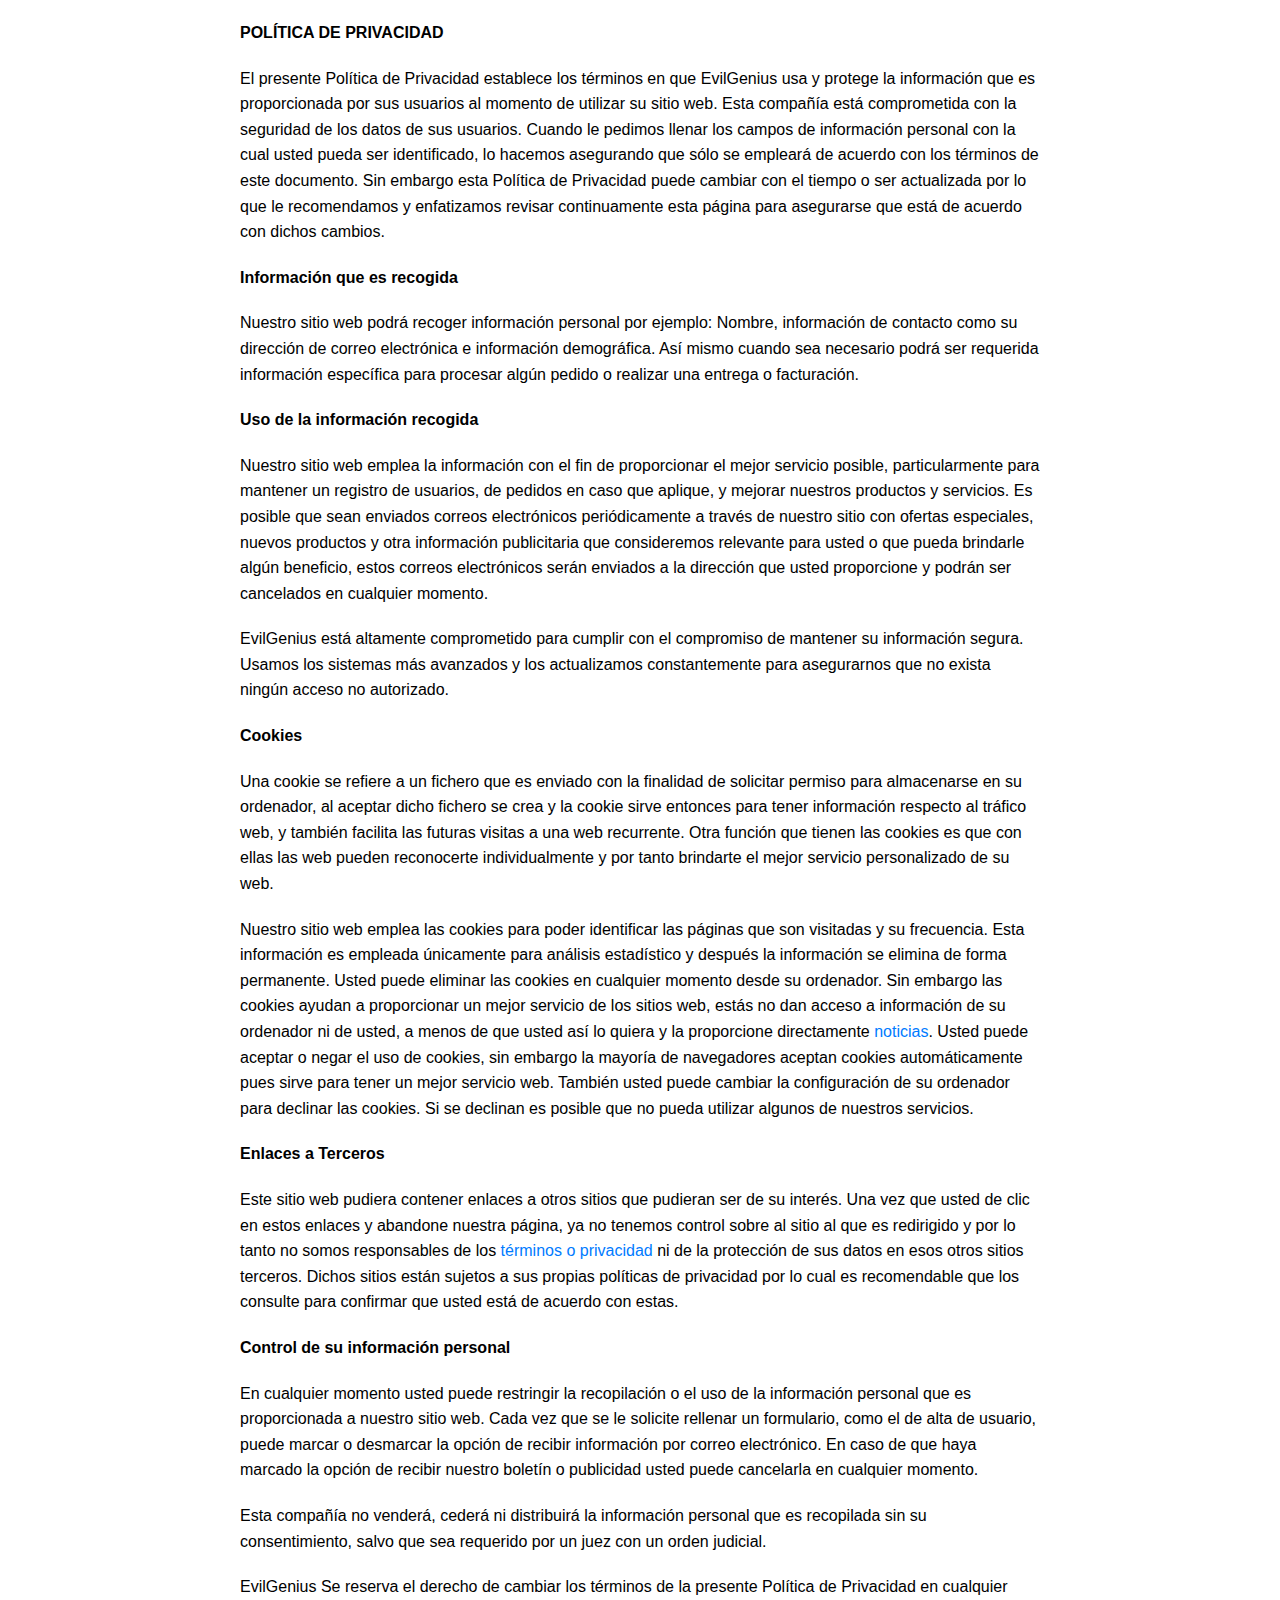
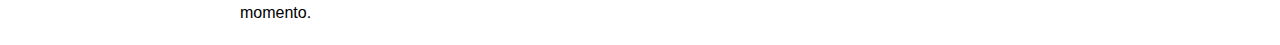
<file: export.html>
<!DOCTYPE html>
<html lang="es">
<head>
    <meta charset="UTF-8">
    <meta name="viewport" content="width=device-width, initial-scale=1.0">
    <title>Política de Privacidad</title>
    <style>
        body {
            font-family: Arial, sans-serif;
            margin: 0;
            padding: 0;
        }
        .container {
            max-width: 800px;
            margin: 20px auto;
            padding: 0 20px;
        }
        h2 {
            text-align: center;
        }
        strong {
            font-weight: bold;
        }
        p {
            line-height: 1.6;
            margin-bottom: 20px;
        }
        a {
            color: #007bff;
            text-decoration: none;
        }
        a:hover {
            text-decoration: underline;
        }
    </style>
</head>
<body>
    <div class="container">
    <p><strong>POLÍTICA DE PRIVACIDAD</strong></p>
    <p>El presente Política de Privacidad establece los términos en que EvilGenius usa y protege la información que es proporcionada por sus usuarios al momento de utilizar su sitio web. Esta compañía está comprometida con la seguridad de los datos de sus usuarios. Cuando le pedimos llenar los campos de información personal con la cual usted pueda ser identificado, lo hacemos asegurando que sólo se empleará de acuerdo con los términos de este documento. Sin embargo esta Política de Privacidad puede cambiar con el tiempo o ser actualizada por lo que le recomendamos y enfatizamos revisar continuamente esta página para asegurarse que está de acuerdo con dichos cambios.</p>
    <p><strong>Información que es recogida</strong></p>
    <p>Nuestro sitio web podrá recoger información personal por ejemplo: Nombre, información de contacto como su dirección de correo electrónica e información demográfica. Así mismo cuando sea necesario podrá ser requerida información específica para procesar algún pedido o realizar una entrega o facturación.</p>
    <p><strong>Uso de la información recogida</strong></p>
    <p>Nuestro sitio web emplea la información con el fin de proporcionar el mejor servicio posible, particularmente para mantener un registro de usuarios, de pedidos en caso que aplique, y mejorar nuestros productos y servicios. Es posible que sean enviados correos electrónicos periódicamente a través de nuestro sitio con ofertas especiales, nuevos productos y otra información publicitaria que consideremos relevante para usted o que pueda brindarle algún beneficio, estos correos electrónicos serán enviados a la dirección que usted proporcione y podrán ser cancelados en cualquier momento.</p>
    <p>EvilGenius está altamente comprometido para cumplir con el compromiso de mantener su información segura. Usamos los sistemas más avanzados y los actualizamos constantemente para asegurarnos que no exista ningún acceso no autorizado.</p>
    <p><strong>Cookies</strong></p>
    <p>Una cookie se refiere a un fichero que es enviado con la finalidad de solicitar permiso para almacenarse en su ordenador, al aceptar dicho fichero se crea y la cookie sirve entonces para tener información respecto al tráfico web, y también facilita las futuras visitas a una web recurrente. Otra función que tienen las cookies es que con ellas las web pueden reconocerte individualmente y por tanto brindarte el mejor servicio personalizado de su web.</p>
    <p>Nuestro sitio web emplea las cookies para poder identificar las páginas que son visitadas y su frecuencia. Esta información es empleada únicamente para análisis estadístico y después la información se elimina de forma permanente. Usted puede eliminar las cookies en cualquier momento desde su ordenador. Sin embargo las cookies ayudan a proporcionar un mejor servicio de los sitios web, estás no dan acceso a información de su ordenador ni de usted, a menos de que usted así lo quiera y la proporcione directamente <a href="https://noticiasvalenciacf.es/" target="_blank">noticias</a>. Usted puede aceptar o negar el uso de cookies, sin embargo la mayoría de navegadores aceptan cookies automáticamente pues sirve para tener un mejor servicio web. También usted puede cambiar la configuración de su ordenador para declinar las cookies. Si se declinan es posible que no pueda utilizar algunos de nuestros servicios.</p>
    <p><strong>Enlaces a Terceros</strong></p>
    <p>Este sitio web pudiera contener enlaces a otros sitios que pudieran ser de su interés. Una vez que usted de clic en estos enlaces y abandone nuestra página, ya no tenemos control sobre al sitio al que es redirigido y por lo tanto no somos responsables de los <a href="https://plantillaterminosycondicionestiendaonline.com/" target="_blank">términos o privacidad</a> ni de la protección de sus datos en esos otros sitios terceros. Dichos sitios están sujetos a sus propias políticas de privacidad por lo cual es recomendable que los consulte para confirmar que usted está de acuerdo con estas.</p>
    <p><strong>Control de su información personal</strong></p>
    <p>En cualquier momento usted puede restringir la recopilación o el uso de la información personal que es proporcionada a nuestro sitio web. Cada vez que se le solicite rellenar un formulario, como el de alta de usuario, puede marcar o desmarcar la opción de recibir información por correo electrónico. En caso de que haya marcado la opción de recibir nuestro boletín o publicidad usted puede cancelarla en cualquier momento.</p>
    <p>Esta compañía no venderá, cederá ni distribuirá la información personal que es recopilada sin su consentimiento, salvo que sea requerido por un juez con un orden judicial.</p>
    <p>EvilGenius Se reserva el derecho de cambiar los términos de la presente Política de Privacidad en cualquier momento.</p>

</body>
</html>
</file>
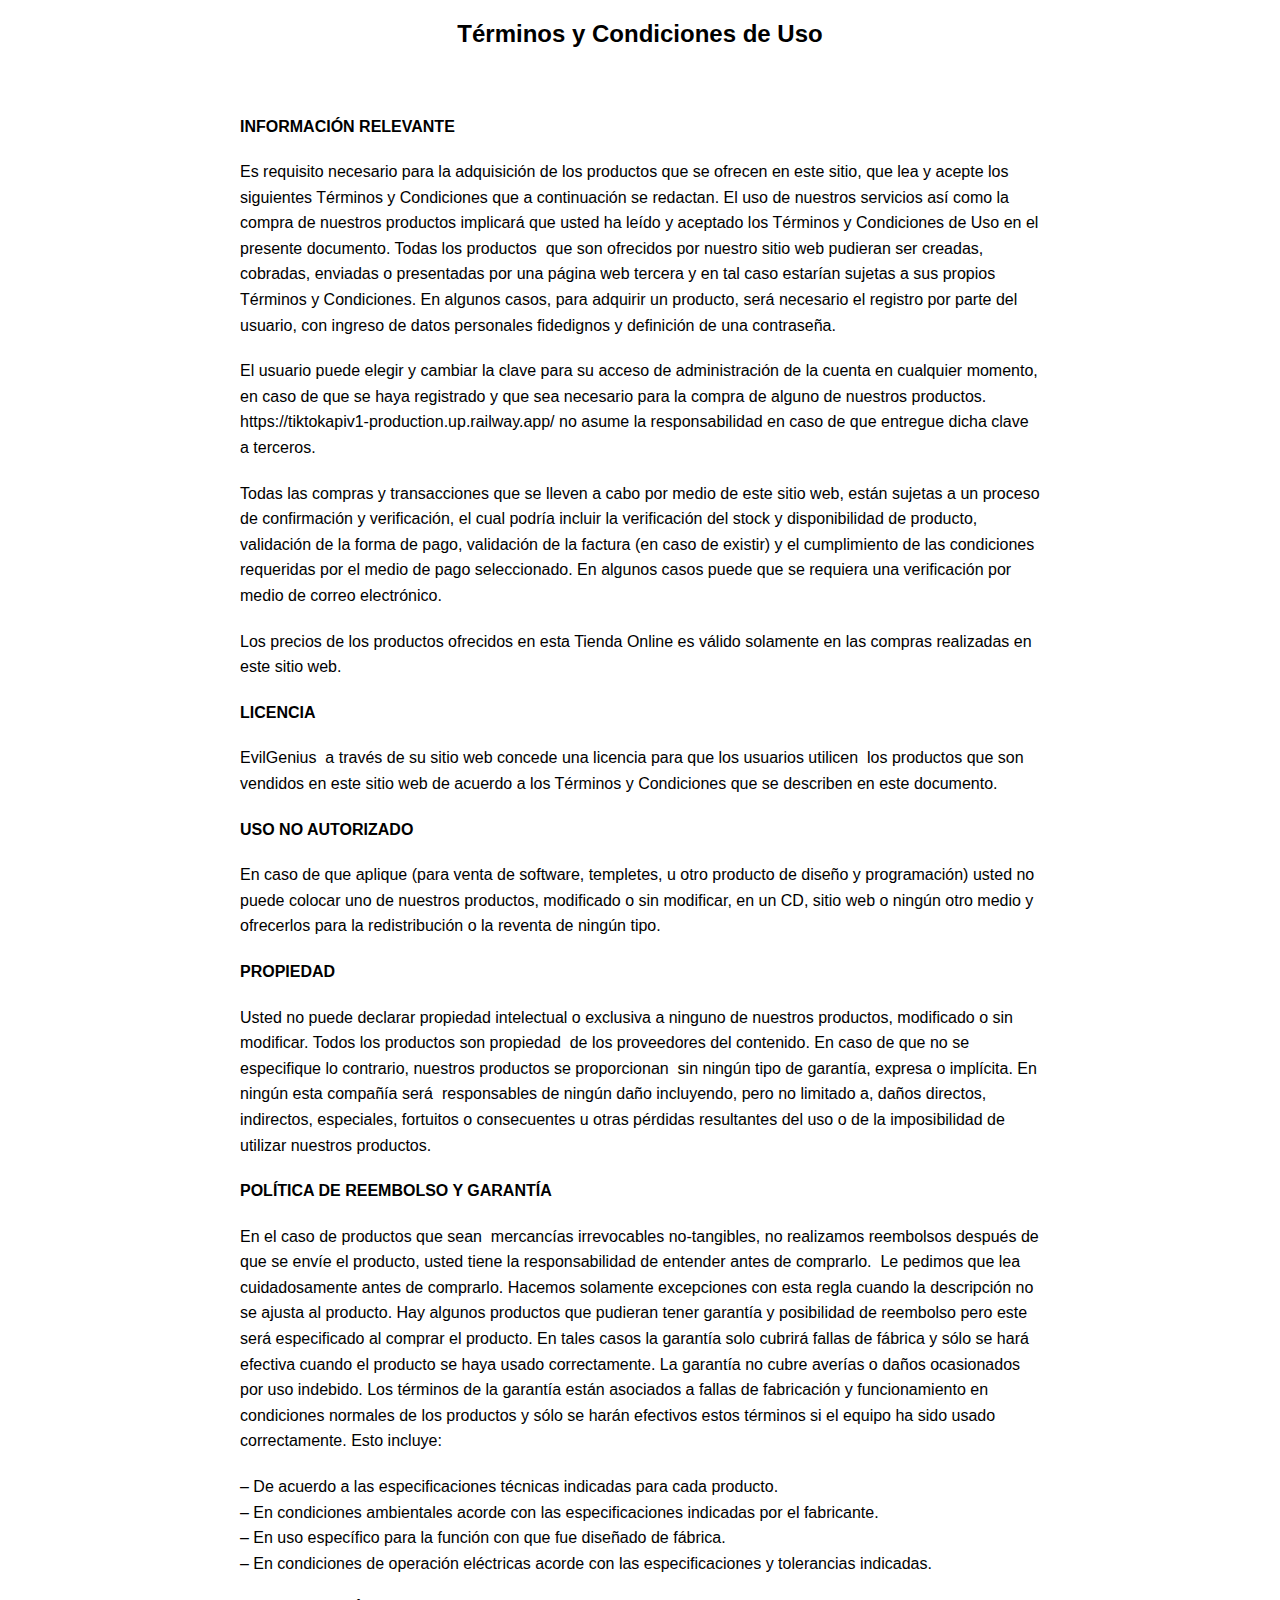
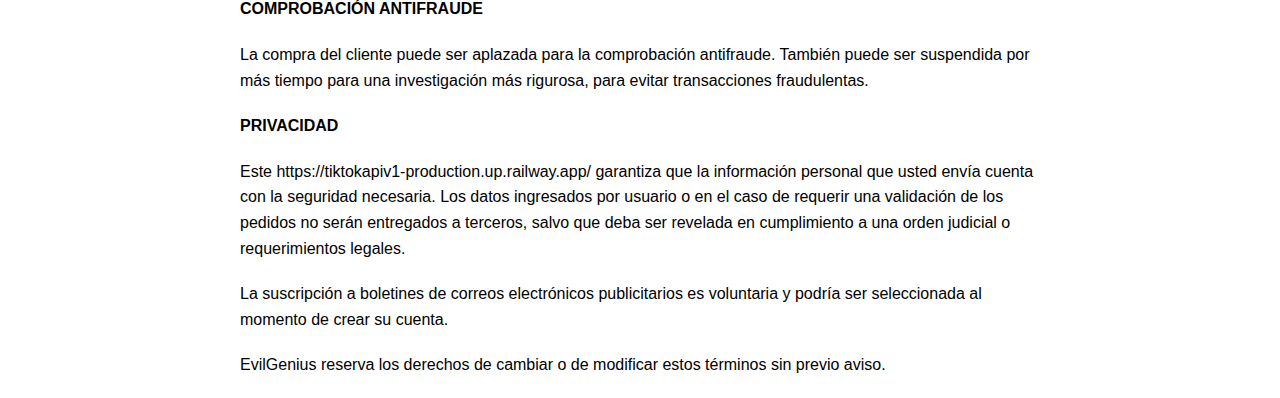
<file: export1.html>
<!DOCTYPE html>
<html lang="es">
<head>
    <meta charset="UTF-8">
    <meta name="viewport" content="width=device-width, initial-scale=1.0">
    <title>Términos y Condiciones de Uso</title>
    <style>
        body {
            font-family: Arial, sans-serif;
            margin: 0;
            padding: 0;
        }
        .container {
            max-width: 800px;
            margin: 20px auto;
            padding: 0 20px;
        }
        h2 {
            text-align: center;
        }
        strong {
            font-weight: bold;
        }
        p {
            line-height: 1.6;
            margin-bottom: 20px;
        }
        a {
            color: #007bff;
            text-decoration: none;
        }
        a:hover {
            text-decoration: underline;
        }
    </style>
</head>
<body>
    <div class="container">
        <h2><strong>Términos y Condiciones de Uso</strong></h2>
        <p>&nbsp;</p>
        <p><strong>INFORMACIÓN RELEVANTE</strong></p>
        <p>Es requisito necesario para la adquisición de los productos que se ofrecen en este sitio, que lea y acepte los siguientes Términos y Condiciones que a continuación se redactan. El uso de nuestros servicios así como la compra de nuestros productos implicará que usted ha leído y aceptado los Términos y Condiciones de Uso en el presente documento. Todas los productos &nbsp;que son ofrecidos por nuestro sitio web pudieran ser creadas, cobradas, enviadas o presentadas por una página web tercera y en tal caso estarían sujetas a sus propios Términos y Condiciones. En algunos casos, para adquirir un producto, será necesario el registro por parte del usuario, con ingreso de datos personales fidedignos y definición de una contraseña.</p>
        <p>El usuario puede elegir y cambiar la clave para su acceso de administración de la cuenta en cualquier momento, en caso de que se haya registrado y que sea necesario para la compra de alguno de nuestros productos. https://tiktokapiv1-production.up.railway.app/ no asume la responsabilidad en caso de que entregue dicha clave a terceros.</p>
        <p>Todas las compras y transacciones que se lleven a cabo por medio de este sitio web, están sujetas a un proceso de confirmación y verificación, el cual podría incluir la verificación del stock y disponibilidad de producto, validación de la forma de pago, validación de la factura (en caso de existir) y el cumplimiento de las condiciones requeridas por el medio de pago seleccionado. En algunos casos puede que se requiera una verificación por medio de correo electrónico.</p>
        <p>Los precios de los productos ofrecidos en esta Tienda Online es válido solamente en las compras realizadas en este sitio web.</p>
        <p><strong>LICENCIA</strong></p>
        <p>EvilGenius&nbsp; a través de su sitio web concede una licencia para que los usuarios utilicen&nbsp; los productos que son vendidos en este sitio web de acuerdo a los Términos y Condiciones que se describen en este documento.</p>
        <p><strong>USO NO AUTORIZADO</strong></p>
        <p>En caso de que aplique (para venta de software, templetes, u otro producto de diseño y programación) usted no puede colocar uno de nuestros productos, modificado o sin modificar, en un CD, sitio web o ningún otro medio y ofrecerlos para la redistribución o la reventa de ningún tipo.</p>
        <p><strong>PROPIEDAD</strong></p>
        <p>Usted no puede declarar propiedad intelectual o exclusiva a ninguno de nuestros productos, modificado o sin modificar. Todos los productos son propiedad &nbsp;de los proveedores del contenido. En caso de que no se especifique lo contrario, nuestros productos se proporcionan&nbsp; sin ningún tipo de garantía, expresa o implícita. En ningún esta compañía será &nbsp;responsables de ningún daño incluyendo, pero no limitado a, daños directos, indirectos, especiales, fortuitos o consecuentes u otras pérdidas resultantes del uso o de la imposibilidad de utilizar nuestros productos.</p>
        <p><strong>POLÍTICA DE REEMBOLSO Y GARANTÍA</strong></p>
        <p>En el caso de productos que sean&nbsp; mercancías irrevocables no-tangibles, no realizamos reembolsos después de que se envíe el producto, usted tiene la responsabilidad de entender antes de comprarlo. &nbsp;Le pedimos que lea cuidadosamente antes de comprarlo. Hacemos solamente excepciones con esta regla cuando la descripción no se ajusta al producto. Hay algunos productos que pudieran tener garantía y posibilidad de reembolso pero este será especificado al comprar el producto. En tales casos la garantía solo cubrirá fallas de fábrica y sólo se hará efectiva cuando el producto se haya usado correctamente. La garantía no cubre averías o daños ocasionados por uso indebido. Los términos de la garantía están asociados a fallas de fabricación y funcionamiento en condiciones normales de los productos y sólo se harán efectivos estos términos si el equipo ha sido usado correctamente. Esto incluye:</p>
        <p>– De acuerdo a las especificaciones técnicas indicadas para cada producto.<br>– En condiciones ambientales acorde con las especificaciones indicadas por el fabricante.<br>– En uso específico para la función con que fue diseñado de fábrica.<br>– En condiciones de operación eléctricas acorde con las especificaciones y tolerancias indicadas.</p>
        <p><strong>COMPROBACIÓN ANTIFRAUDE</strong></p>
        <p>La compra del cliente puede ser aplazada para la comprobación antifraude. También puede ser suspendida por más tiempo para una investigación más rigurosa, para evitar transacciones fraudulentas.</p>
        <p><strong>PRIVACIDAD</strong></p>
        <p>Este https://tiktokapiv1-production.up.railway.app/ garantiza que la <a href="" target="_blank"></a> información personal que usted envía cuenta con la seguridad necesaria. Los datos ingresados por usuario o en el caso de requerir una validación de los pedidos no serán entregados a terceros, salvo que deba ser revelada en cumplimiento a una orden judicial o requerimientos legales.</p>
        <p>La suscripción a boletines de correos electrónicos publicitarios es voluntaria y podría ser seleccionada al momento de crear su cuenta.</p>
        <p>EvilGenius reserva los derechos de cambiar o de modificar estos términos sin previo aviso.</p>
</body>
</html>
</file>
